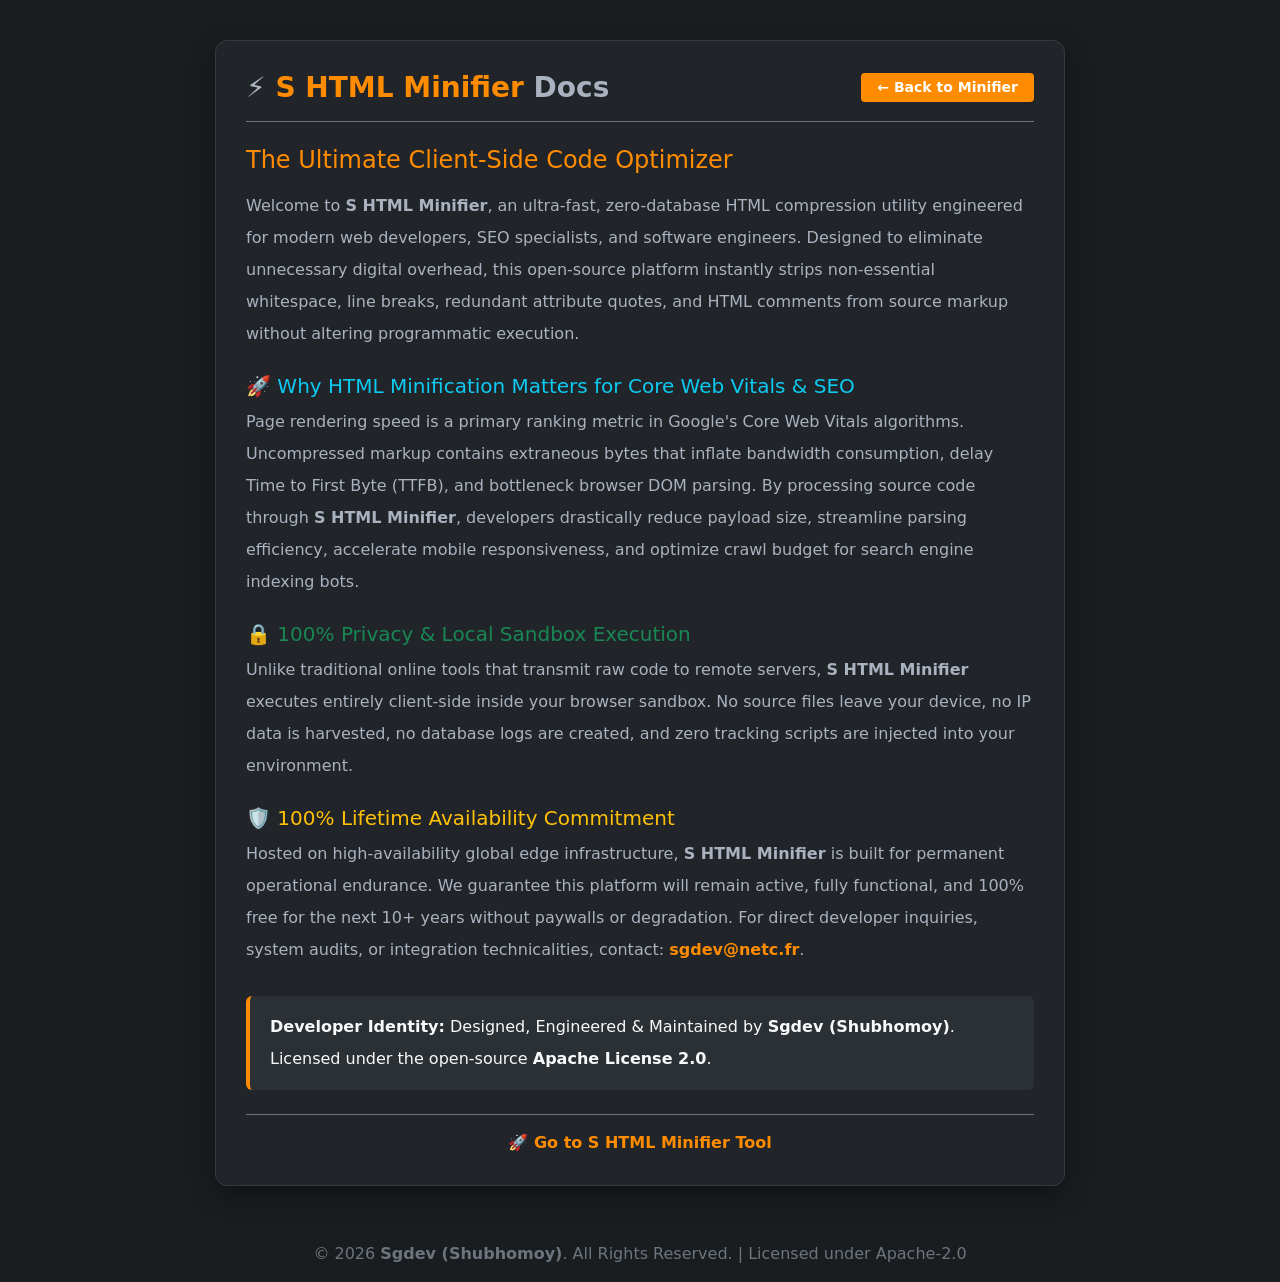
<file: seo.html>
<!doctype html><html lang=en data-bs-theme=dark><head><meta charset=UTF-8><meta name=viewport content="width=device-width, initial-scale=1.0"><title>About & SEO Optimization Guide - S HTML Minifier</title><meta name=description content="Learn how S HTML Minifier optimizes code for Google Core Web Vitals, reduces payload sizes, and guarantees 100% lifetime client-side availability."><meta name=keywords content="HTML Minification SEO, Core Web Vitals Optimization, Client Side Minifier, Speed Up Website, Sgdev, Shubhomoy"><meta name=author content="Sgdev (Shubhomoy)"><meta name=robots content="index, follow"><link rel=icon href=favicon.ico type=image/x-icon><link href=https://cdn.jsdelivr.net/npm/bootstrap@5.3.3/dist/css/bootstrap.min.css rel=stylesheet><style>body{background-color:#1a1d20;color:#abb2bf;font-family:system-ui,-apple-system,sans-serif;min-height:100vh;display:flex;flex-direction:column}.container-box{max-width:850px;margin:40px auto;padding:30px;background-color:#212529;border:1px solid #343a40;border-radius:12px;box-shadow:0 8px 24px rgba(0,0,0,0.4)}h1,h2,h3{color:#ffffff}.highlight-orange{color:#ff8c00}.btn-orange{background-color:#ff8c00;color:#ffffff;font-weight:bold;border:none}.btn-orange:hover{background-color:#e07b00;color:#ffffff}a{color:#ff8c00;text-decoration:none}a:hover{text-decoration:underline}.dev-card{background-color:#2b3035;border-left:4px solid #ff8c00;padding:15px 20px;border-radius:6px;margin-top:30px}</style></head><body><div class="container container-box"><div class="d-flex justify-content-between align-items-center mb-4 pb-3 border-bottom border-secondary"><h1 class="h3 fw-bold mb-0">⚡ <span class=highlight-orange>S HTML Minifier</span> Docs</h1><a href=https://sminifier.duckdns.org class="btn btn-orange btn-sm px-3">← Back to Minifier</a></div><article class=lh-lg><h2 class="h4 mb-3 highlight-orange">The Ultimate Client-Side Code Optimizer</h2><p>Welcome to <strong>S HTML Minifier</strong>, an ultra-fast, zero-database HTML compression utility engineered for modern web developers, SEO specialists, and software engineers. Designed to eliminate unnecessary digital overhead, this open-source platform instantly strips non-essential whitespace, line breaks, redundant attribute quotes, and HTML comments from source markup without altering programmatic execution.</p><h3 class="h5 mt-4 mb-2 text-info">🚀 Why HTML Minification Matters for Core Web Vitals & SEO</h3><p>Page rendering speed is a primary ranking metric in Google's Core Web Vitals algorithms. Uncompressed markup contains extraneous bytes that inflate bandwidth consumption, delay Time to First Byte (TTFB), and bottleneck browser DOM parsing. By processing source code through <strong>S HTML Minifier</strong>, developers drastically reduce payload size, streamline parsing efficiency, accelerate mobile responsiveness, and optimize crawl budget for search engine indexing bots.</p><h3 class="h5 mt-4 mb-2 text-success">🔒 100% Privacy & Local Sandbox Execution</h3><p>Unlike traditional online tools that transmit raw code to remote servers, <strong>S HTML Minifier</strong> executes entirely client-side inside your browser sandbox. No source files leave your device, no IP data is harvested, no database logs are created, and zero tracking scripts are injected into your environment.</p><h3 class="h5 mt-4 mb-2 text-warning">🛡️ 100% Lifetime Availability Commitment</h3><p>Hosted on high-availability global edge infrastructure, <strong>S HTML Minifier</strong> is built for permanent operational endurance. We guarantee this platform will remain active, fully functional, and 100% free for the next 10+ years without paywalls or degradation. For direct developer inquiries, system audits, or integration technicalities, contact: <a href=mailto:sgdev@netc.fr class=fw-bold>sgdev@netc.fr</a>.</p><div class=dev-card><p class="mb-0 text-light"><strong>Developer Identity:</strong> Designed, Engineered & Maintained by <strong>Sgdev (Shubhomoy)</strong>.<br>Licensed under the open-source <strong>Apache License 2.0</strong>.</p></div></article><div class="text-center mt-4 pt-3 border-top border-secondary"><a href=https://sminifier.duckdns.org class=fw-bold>🚀 Go to S HTML Minifier Tool</a></div></div><footer class="mt-auto py-3 text-center text-secondary style="font-size: 13px;"><p class=mb-0>© 2026 <b>Sgdev (Shubhomoy)</b>. All Rights Reserved. | Licensed under Apache-2.0</p></footer></body></html>
</file>
